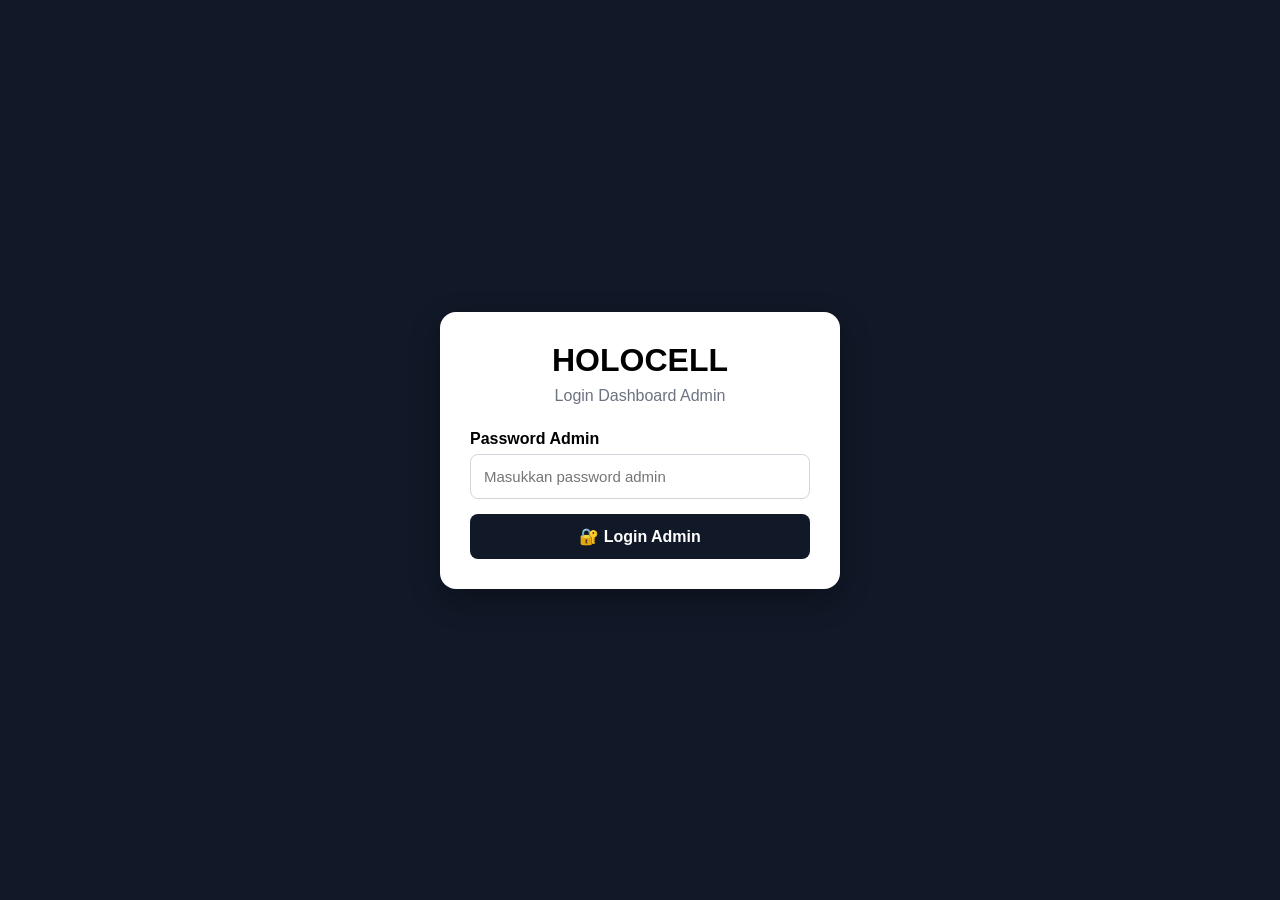
<file: admin-login.html>
<!DOCTYPE html>
<html lang="id">

<head>

<meta charset="UTF-8">

<meta
name="viewport"
content="width=device-width, initial-scale=1.0"
>

<title>Login Admin - HOLOCELL</title>

<style>

* {
    box-sizing: border-box;
}

body {

    margin: 0;

    min-height: 100vh;

    display: flex;

    align-items: center;

    justify-content: center;

    font-family: Arial, sans-serif;

    background: #111827;

}

.login-box {

    width: 100%;

    max-width: 400px;

    background: white;

    padding: 30px;

    border-radius: 16px;

    box-shadow: 0 10px 30px rgba(0,0,0,.3);

}

h1 {

    text-align: center;

    margin: 0 0 8px;

}

.subtitle {

    text-align: center;

    color: #6b7280;

    margin-bottom: 25px;

}

label {

    display: block;

    margin-bottom: 6px;

    font-weight: bold;

}

input {

    width: 100%;

    padding: 13px;

    margin-bottom: 15px;

    border: 1px solid #d1d5db;

    border-radius: 8px;

    font-size: 15px;

}

button {

    width: 100%;

    padding: 13px;

    border: none;

    border-radius: 8px;

    background: #111827;

    color: white;

    font-size: 16px;

    font-weight: bold;

    cursor: pointer;

}

button:hover {

    opacity: .85;

}

.error {

    display: none;

    margin-bottom: 15px;

    padding: 12px;

    background: #fee2e2;

    color: #991b1b;

    border-radius: 8px;

    text-align: center;

}

</style>

</head>

<body>

<div class="login-box">

<h1>HOLOCELL</h1>

<div class="subtitle">

Login Dashboard Admin

</div>

<div
id="errorBox"
class="error"
></div>

<form
id="loginForm"
>

<label>

Password Admin

</label>

<input

type="password"

id="password"

placeholder="Masukkan password admin"

required

>

<button
type="submit"
>

🔐 Login Admin

</button>

</form>

</div>

<script>

/* ==========================================
   PASSWORD ADMIN
========================================== */

const ADMIN_PASSWORD = "@Lebak123";


/* ==========================================
   CEK JIKA SUDAH LOGIN
========================================== */

if (

sessionStorage.getItem(

"holocell_admin_login"

)

===

"true"

) {

window.location.href = "admin.html";

}


/* ==========================================
   PROSES LOGIN
========================================== */

document

.getElementById(

"loginForm"

)

.addEventListener(

"submit",

function(event) {

event.preventDefault();


const password =

document

.getElementById(

"password"

)

.value;


const errorBox =

document

.getElementById(

"errorBox"

);


if (

password

===

ADMIN_PASSWORD

) {


sessionStorage.setItem(

"holocell_admin_login",

"true"

);


window.location.href =

"admin.html";


}

else {


errorBox.style.display =

"block";


errorBox.textContent =

"Password admin salah.";


}

}

);

</script>

</body>

</html>
</file>
